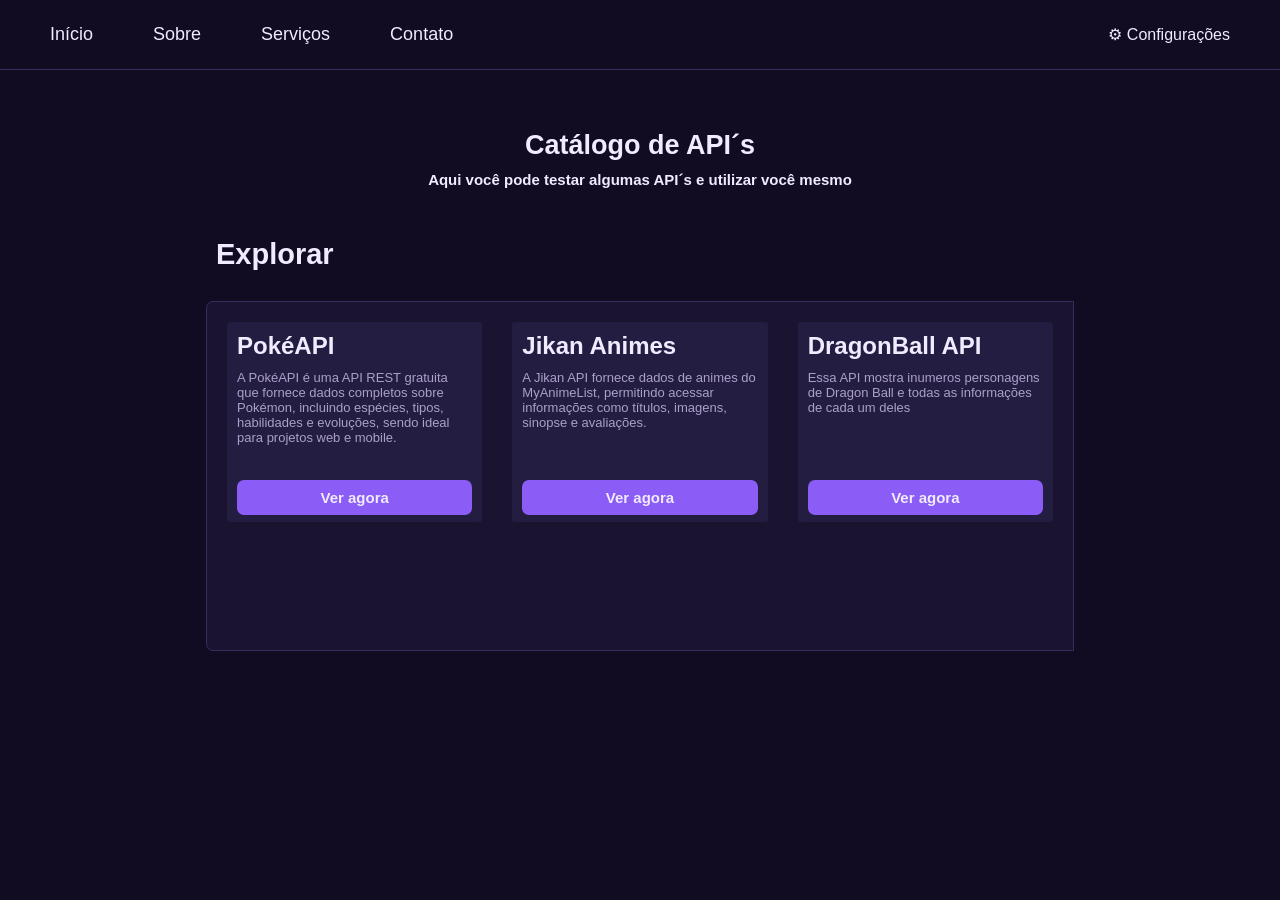
<file: index.html>
<!DOCTYPE html>
<html lang="pt-br">

<head>
    <meta charset="UTF-8">
    <meta name="viewport" content="width=device-width, initial-scale=1.0">
    <link rel="stylesheet" href="CSS/menu.css">
    <link rel="stylesheet" href="CSS/inicio.css">
    <script src="JS/gerarMenuEspecifico.js" defer></script>
    <script src="JS/inicio.js" defer></script>
    <title>Início</title>
</head>

<body>
    <header>
    </header>
    <main>
        <div class="inicio">
            <h1>Catálogo de API´s</h1>
            <p>Aqui você pode testar algumas API´s e utilizar você mesmo</p>
        </div>
        <div class="sessao">
            <div class="inicio-sessao">
                <h1>Explorar</h1>
            </div>
            <div class="catalogo">
            </div>
        </div>
        </div>
    </main>
    <script src="JS/modos.js"></script>
</body>

</html>
</file>
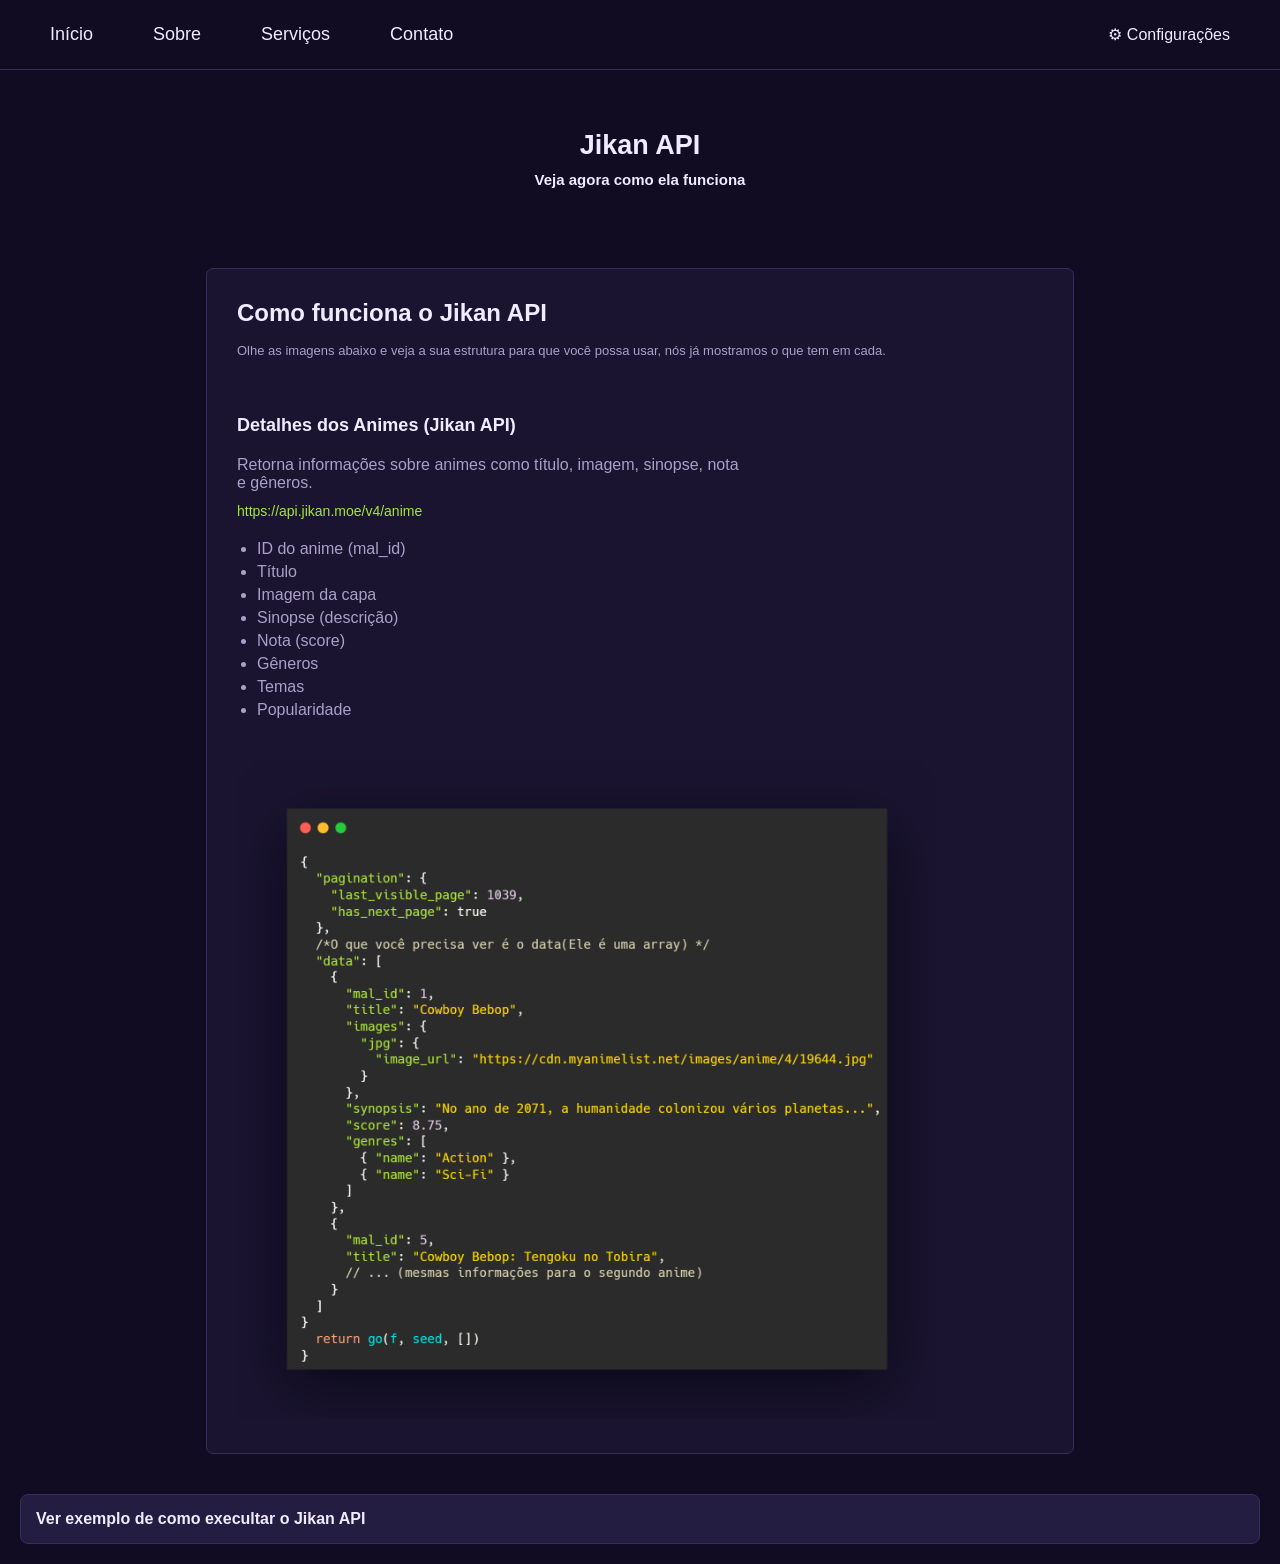
<file: HTML/animes.html>
<!DOCTYPE html>
<html lang="en">

<head>
    <meta charset="UTF-8">
    <meta name="viewport" content="width=device-width, initial-scale=1.0">
    <script src="../JS/gerarMenu.js" defer></script>
    <script src="../JS/jikan.js" defer></script>
    <link rel="stylesheet" href="../CSS/menu.css">
    <link rel="stylesheet" href="../CSS/animes.css">
    <title>Document</title>
</head>

<body>
    <header>
    </header>
    <main>
        <div class="inicio">
            <h1>Jikan API</h1>
            <p>Veja agora como ela funciona</p>
        </div>
        <div class="sessao">
            <div class="informativo">
                <div class="titulo">
                    <h2>Como funciona o Jikan API</h2>
                </div>
                <div class="descricao">
                    <p>Olhe as imagens abaixo e veja a sua estrutura para que você possa usar, nós já mostramos o que
                        tem em cada.</p>
                </div>
            </div>
            <div class="estruturas" id="estruturas">

            </div>
        </div>

        <details class="api-detalhes">
            <summary>Ver exemplo de como execultar o Jikan API</summary>
            <div class="tela-toda">
                <div class="titulo">
                    <h2>Veja todos os animes e todas as informações sobre</h2>
                </div>
                <div class="catalogo"></div>
            </div>

        </details>
    </main>
    <script src="../JS/modos.js"></script>
</body>

</html>
</file>
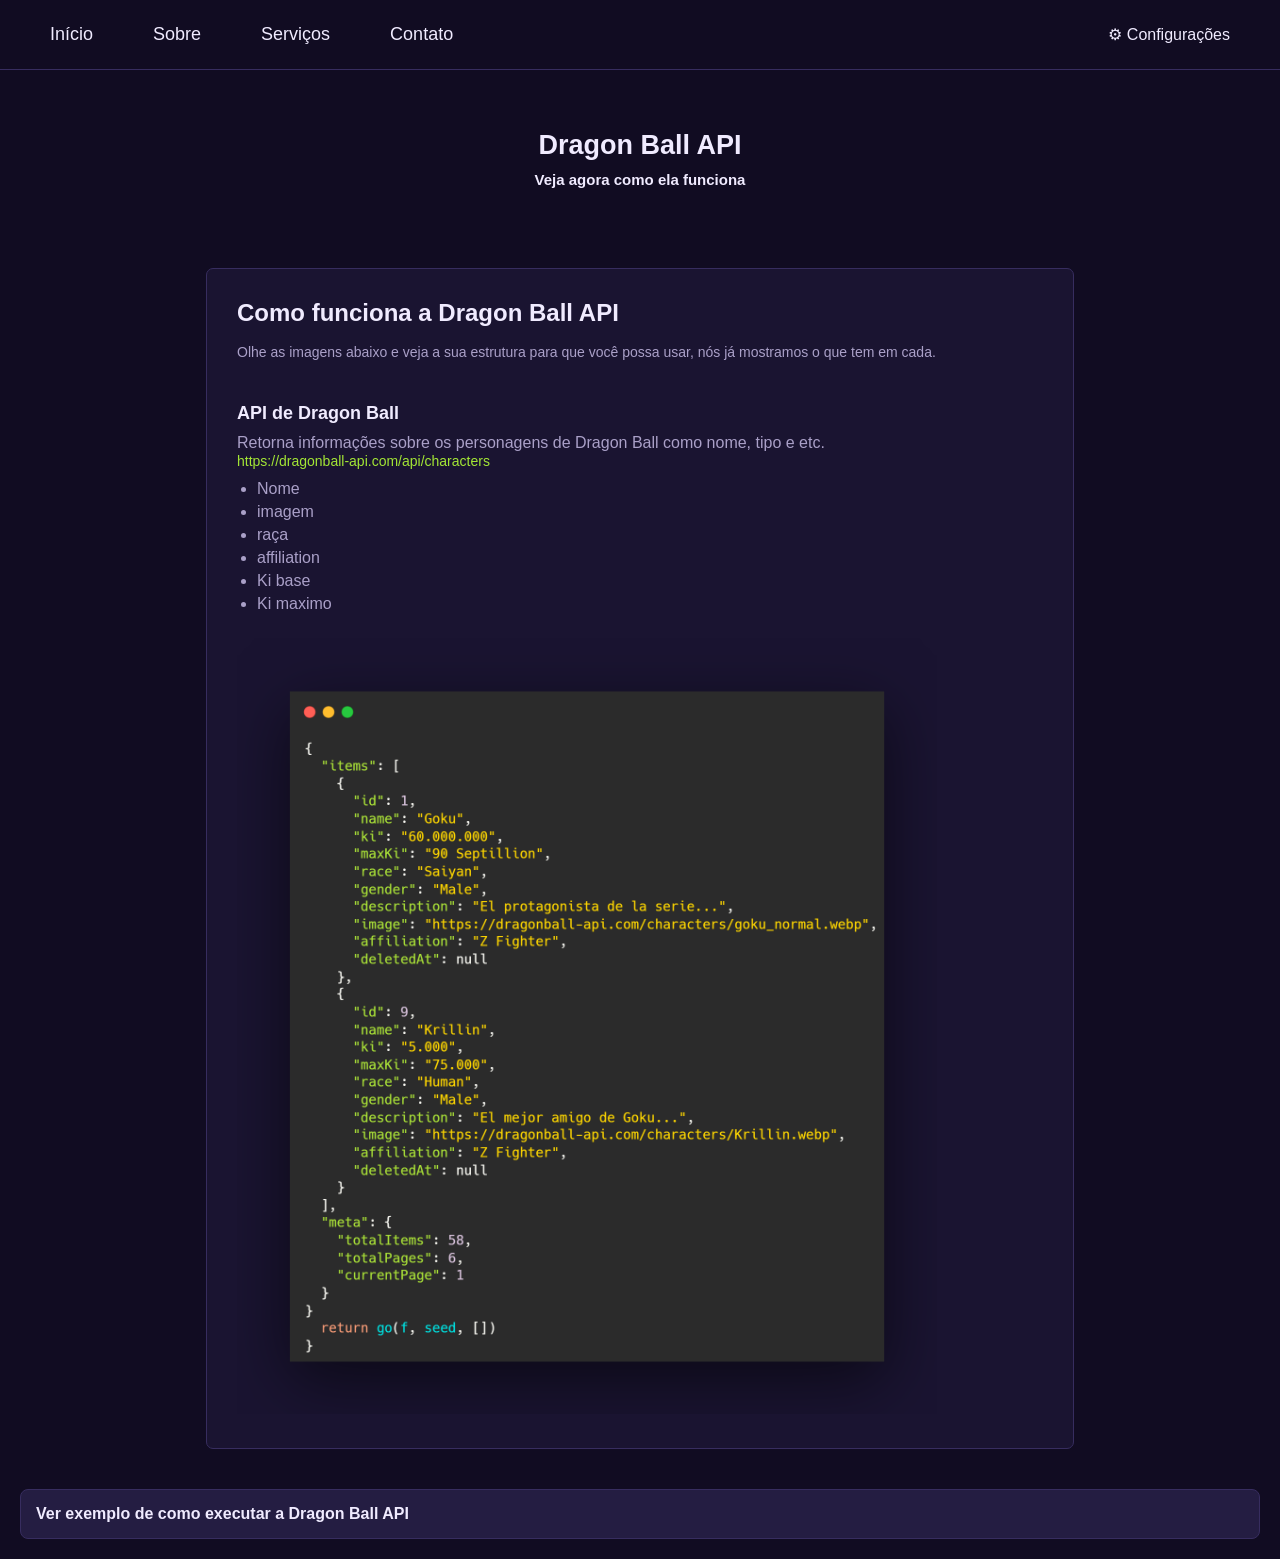
<file: HTML/dragonBall.html>
<!DOCTYPE html>
<html lang="pt-br">

<head>
    <meta charset="UTF-8">
    <meta name="viewport" content="width=device-width, initial-scale=1.0">
    <script src="../JS/gerarMenu.js" defer></script>
    <script src="../JS/dragonBall.js" defer></script>
    <link rel="stylesheet" href="../CSS/menu.css">
    <link rel="stylesheet" href="../CSS/dragonball.css"> <title>Dragon Ball API</title>
</head>

<body>
    <header>
    </header>
    <main>
        <div class="inicio">
            <h1>Dragon Ball API</h1>
            <p>Veja agora como ela funciona</p>
        </div>
        <div class="sessao">
            <div class="informativo">
                <div class="titulo">
                    <h2>Como funciona a Dragon Ball API</h2>
                </div>
                <div class="descricao">
                    <p>Olhe as imagens abaixo e veja a sua estrutura para que você possa usar, nós já mostramos o que
                        tem em cada.</p>
                </div>
            </div>
            
            <div class="estruturas" id="estruturas">
       
            </div>
        </div>

        <details class="api-detalhes">
            <summary>Ver exemplo de como executar a Dragon Ball API</summary>
            <div class="tela-toda">
                <div class="titulo">
                    <h2>Veja todos os personagens e suas informações</h2>
                </div>
                
                <div class="catalogo"></div>
                
            </div>
        </details>
    </main>
    <script src="../JS/modos.js"></script>
</body>

</html>
</file>
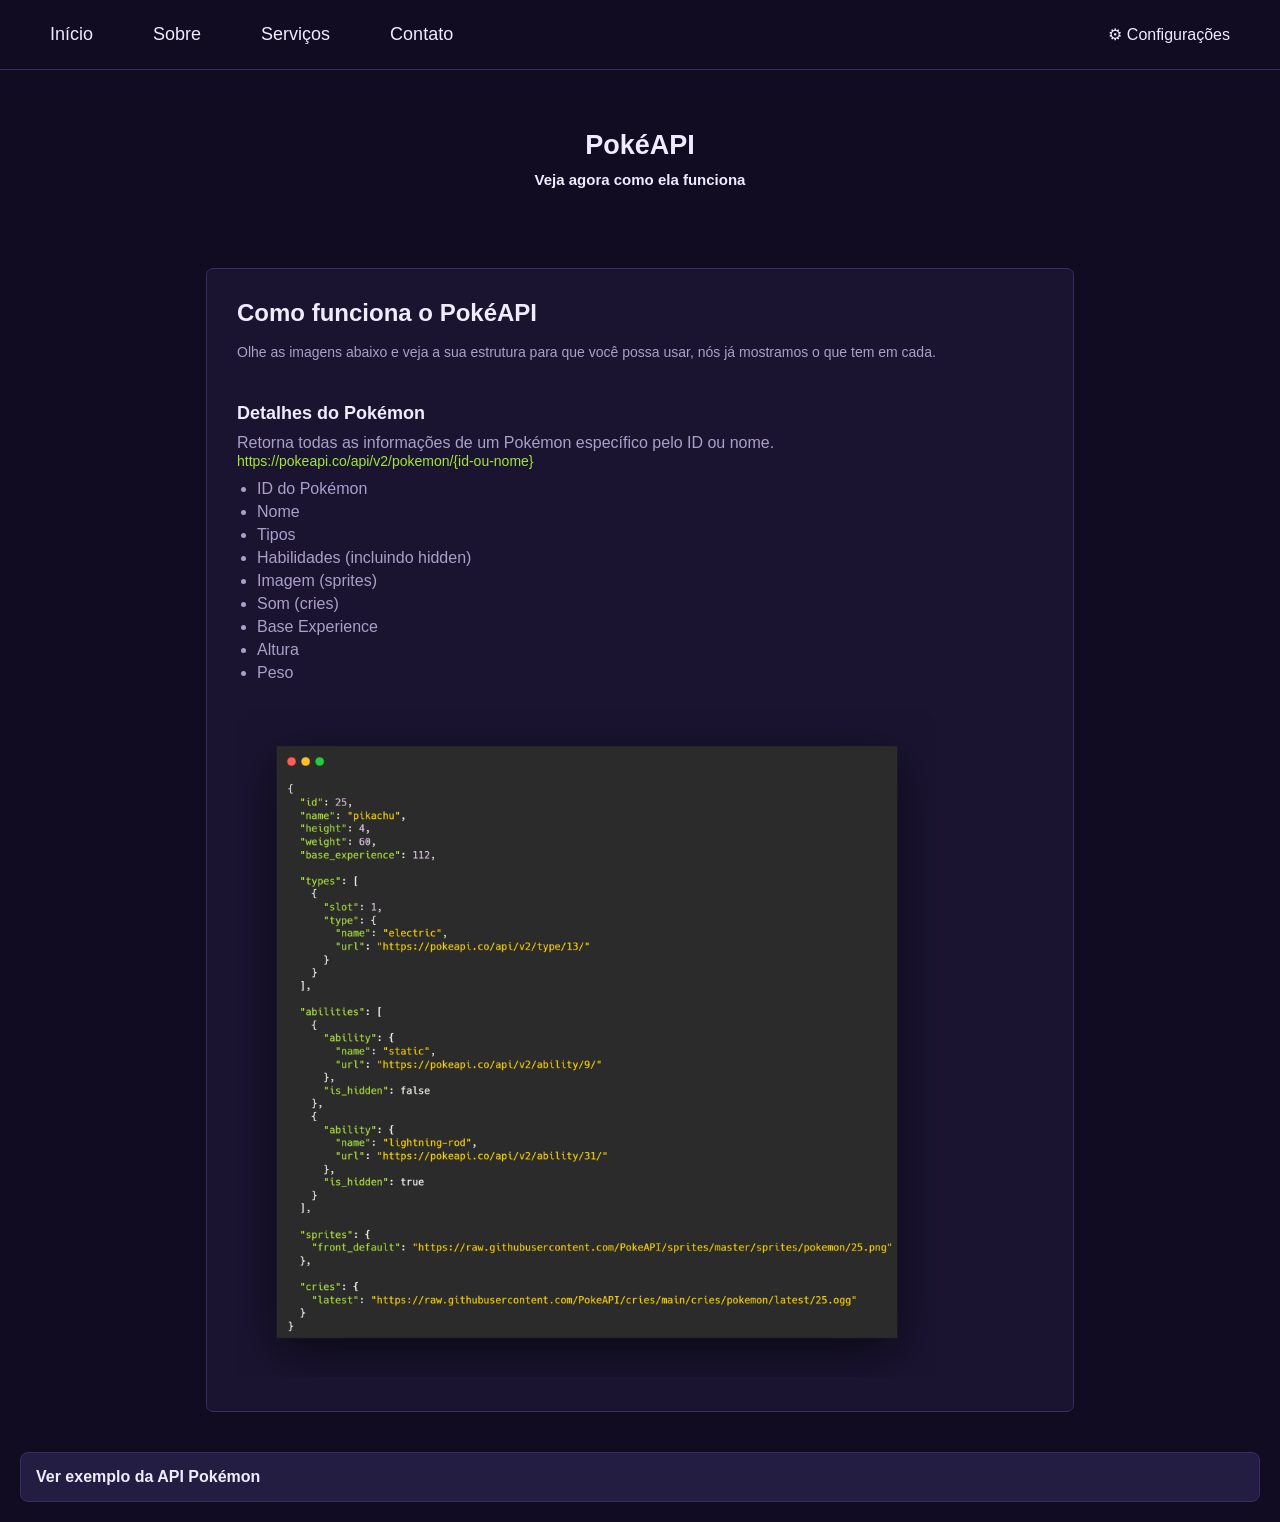
<file: HTML/pokemon.html>
<!DOCTYPE html>
<html lang="en">

<head>
    <meta charset="UTF-8">
    <meta name="viewport" content="width=device-width, initial-scale=1.0">
    <link rel="stylesheet" href="../CSS/menu.css">
    <link rel="stylesheet" href="../CSS/pokemon.css">
    <script src="../JS/pokemonApi.js" defer></script>
    <script src="../JS/gerarMenu.js" defer></script>
    <title>PokéAPI</title>
</head>

<body>
    <header>
    </header>
    <main>
        <div class="inicio">
            <h1>PokéAPI</h1>
            <p>Veja agora como ela funciona</p>
        </div>
        <div class="sessao">
            <div class="informativo">
                <div class="titulo">
                    <h2>Como funciona o PokéAPI</h2>
                </div>
                <div class="descricao">
                    <p>Olhe as imagens abaixo e veja a sua estrutura para que você possa usar, nós já mostramos o que
                        tem em cada.</p>
                </div>
            </div>
            <div class="estruturas" id="estruturas"></div>
        </div>
        <details class="api-detalhes">
            <summary>Ver exemplo da API Pokémon</summary>
            <div class="tela-toda">
                <div class="titulo">
                    <h2>Faça a busca de vários pokemons</h2>
                </div>
                <div class="input">
                    <input type="text" id="nomePokemon" placeholder="Nome ou ID do pokemon">
                    <button onclick="buscarPokemon()">Buscar</button>
                </div>

                <div class="catalogo">
                </div>
            </div>

        </details>
    </main>
    <script src="../JS/modos.js"></script>
</body>

</html>
</file>
<file: CSS/menu.css>
* {
    margin: 0;
    padding: 0;
    box-sizing: border-box;
    font-family: Arial, sans-serif;
}

:root {
    --color-background-primary: rgb(17, 12, 34);
    --color-bg-main: rgb(26, 20, 49);
    --color-bg-card: rgb(36, 29, 66);
    --color-text-primary: rgb(240, 235, 255);
    --color-text-secondary: rgb(170, 160, 200);
    --color-button-bg: rgb(139, 92, 246);
    --color-button-bg-hover: rgb(124, 58, 237);
    --color-shadown-input: rgba(167, 139, 250, 0.5);
    --color-scroll-thumb: rgb(163, 230, 53);
    --color-scroll-thumb-hover: rgb(190, 242, 100);
    --color-background-links: rgba(163, 230, 53, 0.1);
    --color-border-main: rgb(55, 45, 95);
    --color-bg-scroll-track: rgb(17, 12, 34);
    --color-background-input: rgb(26, 20, 49);
    --color-border-input: rgb(76, 60, 125);
    --color-place-input: rgb(110, 100, 140);
}

:root.light-mode {
    --color-background-primary: rgb(245, 255, 254);
    --color-bg-main: rgb(235, 248, 247);
    --color-bg-card: rgb(255, 255, 255);
    --color-text-primary: rgb(15, 45, 55);
    --color-text-secondary: rgb(70, 100, 110);
    --color-button-bg: rgb(6, 182, 212);
    --color-button-bg-hover: rgb(8, 145, 178);
    --color-shadown-input: rgba(6, 182, 212, 0.3);
    --color-scroll-thumb: rgb(132, 204, 22);
    --color-scroll-thumb-hover: rgb(101, 163, 13);
    --color-background-links: rgba(132, 204, 22, 0.15);
    --color-border-main: rgb(210, 235, 235);
    --color-bg-scroll-track: rgb(245, 255, 254);
    --color-background-input: rgb(255, 255, 255);
    --color-border-input: rgb(180, 215, 215);
    --color-place-input: rgb(130, 160, 160);
}

main {
    display: flex;
    flex-direction: column;
    width: 100%;
    padding: 20px;
    flex: 1;
    align-items: center;
    justify-content: center;
    gap: 40px;
}

body {
    background-color: var(--color-background-primary);
    min-height: 100vh;
}

header {
    background-color: var(--color-background-primary);
    padding: 15px 40px;
    border-bottom: 1px solid var(--color-border-main);
    margin-bottom: 40px;
}

nav ul {
    list-style: none;
    display: flex;
    align-items: center;
    gap: 40px;
}

nav ul .configuracoes {
    margin-left: auto;
    position: relative;
}

nav ul li a {
    text-decoration: none;
    color: var(--color-text-primary);
    font-size: 18px;
    transition: 0.3s;
    padding: 10px;
    border-radius: 5px;
}

nav ul li a:hover {
    background-color: var(--color-background-links);
}


.configuracoes summary {
    list-style: none;
    cursor: pointer;
    color: var(--color-text-primary);
    padding: 10px;
    border-radius: 5px;
    transition: 0.3s;
}

.configuracoes summary:hover {
    background-color: var(--color-background-links);
}


.configuracoes summary::-webkit-details-marker {
    display: none;
}


.configuracoes details {
    position: relative;
}

.configuracoes details[open] summary {
    background-color: var(--color-background-links);
}

.configuracoes details button {
    position: absolute;
    right: 0;
    margin-top: 10px;
    width: 150px;
    height: 35px;
    border-radius: 6px;
    border: 1px solid var(--color-border-main);
    background-color: var(--color-bg-card);
    color: var(--color-text-primary);
    cursor: pointer;
    transition: 0.3s;
}

.configuracoes details button:hover {
    background-color: var(--color-background-links);
}
</file>
<file: CSS/inicio.css>
.inicio {
    display: flex;
    flex-direction: column;
    align-items: center;
    justify-content: center;
    width: 100%;
    gap: 10px;
}

.inicio h1,
.inicio p {
    color: var(--color-text-primary);
}

.inicio h1 {
    font-size: 27px;
}

.inicio p {
    font-weight: 550;
    font-size: 15px;
}

.sessao {
    width: 70%;
    min-height: 65vh;
    display: flex;
    flex-direction: column;
    gap: 20px;
}

.inicio-sessao {
    width: 100%;
    display: flex;
    padding: 10px;
    align-items: center;
}

.inicio-sessao h1 {
    color: var(--color-text-primary);
    font-size: 29px;
}

.catalogo {
    width: 100%;
    height: 350px;
    border: 1px solid var(--color-border-main);
    border-radius: 7px 0 0 7px;
    overflow-y: auto;
    background-color: var(--color-bg-main);
    display: grid;
    grid-template-columns: repeat(3, 1fr);
    padding: 20px;
    gap: 30px;
}

.catalogo::-webkit-scrollbar {
    width: 8px;
}

.catalogo::-webkit-scrollbar-track {
    background: var(--color-bg-scroll-track);
    border-radius: 10px;
}

.catalogo::-webkit-scrollbar-thumb {
    background: var(--color-scroll-thumb);
    border-radius: 10px;
    border: 2px solid var(--color-bg-scroll-track);
}

.catalogo::-webkit-scrollbar-thumb:hover {
    background: var(--color-scroll-thumb-hover);
}

.card {
    width: 100%;
    height: 200px;
    background-color: var(--color-bg-card);
    padding: 10px;
    display: flex;
    flex-direction: column;
    border-radius: 3px;
    gap: 10px;
}

.informativo {
    display: flex;
    flex-direction: column;
    gap: 10px;
}

.titulo {
    width: 100%;
}

.titulo h2 {
    color: var(--color-text-primary);
}

.descricao {
    width: 100%;
    height: 100px;
    overflow: hidden;
}

.descricao p {
    color: var(--color-text-secondary);
    font-size: 13px;
    display: -webkit-box;
    -webkit-line-clamp: 6;
    -webkit-box-orient: vertical;
    overflow: hidden;
}

.botao {
    width: 100%;
    height: 50px;
    display: flex;
    justify-content: center;
    align-items: center;
}

.botao button {
    width: 100%;
    height: 35px;
    border-radius: 7px;
    background-color: var(--color-button-bg);
    color: var(--color-text-primary);
    font-size: 15px;
    border: none;
    font-weight: 550;
}

.botao button:hover {
    background-color: var(--color-button-bg-hover);
}
</file>
<file: CSS/animes.css>
.inicio {
    width: 100%;
    display: flex;
    flex-direction: column;
    align-items: center;
    justify-content: center;
    gap: 10px;
    margin-bottom: 40px;
}

.inicio h1,
.inicio p {
    color: var(--color-text-primary);
}

.inicio h1 {
    font-size: 27px;
}

.inicio p {
    font-weight: 550;
    font-size: 15px;
}

.sessao {
    width: 70%;
    min-height: 80vh;
    border: 1px solid var(--color-border-main);
    border-radius: 7px;
    background-color: var(--color-bg-main);
    display: flex;
    flex-direction: column;
    padding: 30px;
    gap: 40px;
}

.informativo {
    width: 100%;
    display: flex;
    flex-direction: column;
    gap: 15px;
}

.titulo {
    width: 100%;
}

.titulo h2 {
    color: var(--color-text-primary);
}

.descricao {
    width: 100%;
}

.descricao p {
    color: var(--color-text-secondary);
    font-size: 14px;
    line-height: 1.5;
}

.estruturas {
    width: 100%;
    display: flex;
    flex-direction: column;
    gap: 30px;
}

.estrutura {
    display: flex;
    flex-direction: column;
    gap: 20px;
}

.informacoes h3 {
    color: var(--color-text-primary);
    font-size: 18px;
    margin-bottom: 10px;
}

.informacoes a {
    color: var(--color-scroll-thumb);
    text-decoration: none;
    word-break: break-all;
    font-size: 14px;
}

.informacoes a:hover {
    text-decoration: underline;
    color: var(--color-scroll-thumb-hover);
}

.informacoes ul {
    margin-top: 10px;
    padding-left: 20px;
    color: var(--color-text-secondary);
}

.informacoes li {
    margin-bottom: 5px;
}

.informacoes p {
    color: var(--color-text-secondary);
}

.imagem-json img {
    width: 700px;
}

.api-detalhes {
    width: 100%;
    background-color: var(--color-bg-card);
    border: 1px solid var(--color-border-main);
    border-radius: 8px;
    padding: 15px;
    transition: 0.3s;
}

.api-detalhes summary {
    cursor: pointer;
    color: var(--color-text-primary);
    font-weight: 600;
    font-size: 16px;
    list-style: none;
    display: flex;
    align-items: center;
    gap: 10px;
}

.api-detalhes summary::-webkit-details-marker {
    display: none;
}

.api-detalhes summary:hover {
    color: var(--color-scroll-thumb);
}

.tela-toda {
    width: 100%;
    display: flex;
    flex-direction: column;
    gap: 50px;
    padding: 20px;
}

.catalogo {
    width: 100%;
    height: 350px;
    border: 1px solid var(--color-border-main);
    border-radius: 7px 0 0 7px;
    overflow-y: auto;
    background-color: var(--color-bg-main);
    display: grid;
    grid-template-columns: repeat(3, 1fr);
    padding: 20px;
    gap: 30px;
}

.catalogo::-webkit-scrollbar {
    width: 8px;
}

.catalogo::-webkit-scrollbar-track {
    background: var(--color-bg-scroll-track);
    border-radius: 10px;
}

.catalogo::-webkit-scrollbar-thumb {
    background: var(--color-scroll-thumb);
    border-radius: 10px;
    border: 2px solid var(--color-bg-scroll-track);
}

.catalogo::-webkit-scrollbar-thumb:hover {
    background: var(--color-scroll-thumb-hover);
}


.card {
    width: 100%;
    height: 300px;
    background-color: var(--color-bg-card);
    display: flex;
    border-radius: 8px; 
    gap: 15px; 
    overflow: hidden; 
    border: 1px solid var(--color-border-main); 
}

.capa {
    width: 35%; 
    min-width: 120px; 
    flex-shrink: 0; 
}

.capa img {
    width: 100%;
    height: 100%;
    object-fit: cover;
}

/* Container dos Textos */
.informacoes {
    width: 65%;
    display: flex;
    flex-direction: column;
    gap: 10px;
    padding: 15px 15px 15px 0;
}

.titulo-anime h3 {
    color: var(--color-text-primary);
    font-size: 18px;
    margin: 0;
    display: -webkit-box;
    -webkit-line-clamp: 2;
    -webkit-box-orient: vertical;
    overflow: hidden;
}

/* Sinopse (Descrição) */
.descricao {
    display: -webkit-box;
    -webkit-line-clamp: 6; 
    -webkit-box-orient: vertical;
    overflow: hidden;
}

.descricao p {
    color: var(--color-text-secondary);
    font-size: 13px;
    line-height: 1.4;
    margin: 0;
}

.avaliacao {
    width: 100%;
}
.avaliacao p{
     font-weight: bold;
    color: rgb(231, 235, 18); 
    font-size: 14px;
}

.temas {
    display: flex;
    flex-wrap: wrap; 
    gap: 6px;
    margin-top: auto; 
}

.temas span {
    background-color: var(--color-bg-main);
    color: var(--color-text-primary);
    font-size: 11px;
    font-weight: 500;
    padding: 4px 10px;
    border-radius: 12px;
    border: 1px solid var(--color-border-main);
}
</file>
<file: CSS/dragonball.css>
.inicio {
    width: 100%;
    display: flex;
    flex-direction: column;
    align-items: center;
    justify-content: center;
    gap: 10px;
    margin-bottom: 40px;
}

.inicio h1,
.inicio p {
    color: var(--color-text-primary);
}

.inicio h1 {
    font-size: 27px;
}

.inicio p {
    font-weight: 550;
    font-size: 15px;
}

.sessao {
    width: 70%;
    min-height: 100vh;
    border: 1px solid var(--color-border-main);
    border-radius: 7px;
    background-color: var(--color-bg-main);
    display: flex;
    flex-direction: column;
    padding: 30px;
    gap: 40px;
}

.informativo {
    width: 100%;
    display: flex;
    flex-direction: column;
    gap: 15px;
}

.titulo {
    width: 100%;
}

.titulo h2 {
    color: var(--color-text-primary);
}

.descricao {
    width: 100%;
}

.descricao p {
    color: var(--color-text-secondary);
    font-size: 14px;
    line-height: 1.5;
}

.estruturas {
    width: 100%;
    display: flex;
    flex-direction: column;
    gap: 30px;
}

.estrutura {
    display: flex;
    flex-direction: column;
    gap: 20px;
}

.informacoes h3 {
    color: var(--color-text-primary);
    font-size: 18px;
    margin-bottom: 10px;
}

.informacoes a {
    color: var(--color-scroll-thumb);
    text-decoration: none;
    word-break: break-all;
    font-size: 14px;
}

.informacoes a:hover {
    text-decoration: underline;
    color: var(--color-scroll-thumb-hover);
}

.informacoes ul {
    margin-top: 10px;
    padding-left: 20px;
    color: var(--color-text-secondary);
}

.informacoes li {
    margin-bottom: 5px;
}

.informacoes p {
    color: var(--color-text-secondary);
}

.imagem-json img {
    width: 700px;
}

.api-detalhes {
    width: 100%;
    background-color: var(--color-bg-card);
    border: 1px solid var(--color-border-main);
    border-radius: 8px;
    padding: 15px;
    transition: 0.3s;
}

.api-detalhes summary {
    cursor: pointer;
    color: var(--color-text-primary);
    font-weight: 600;
    font-size: 16px;
    list-style: none;
    display: flex;
    align-items: center;
    gap: 10px;
}

.api-detalhes summary::-webkit-details-marker {
    display: none;
}

.api-detalhes summary:hover {
    color: var(--color-scroll-thumb);
}

.tela-toda {
    width: 100%;
    display: flex;
    flex-direction: column;
    gap: 50px;
    padding: 20px;
}

.catalogo {
    width: 100%;
    height: 470px;
    border: 1px solid var(--color-border-main);
    border-radius: 7px 0 0 7px;
    overflow-y: auto;
    background-color: var(--color-bg-main);
    display: grid;
    grid-template-columns: repeat(4, 1fr);
    padding: 20px;
    gap: 30px;
}

.catalogo::-webkit-scrollbar {
    width: 8px;
}

.catalogo::-webkit-scrollbar-track {
    background: var(--color-bg-scroll-track);
    border-radius: 10px;
}

.catalogo::-webkit-scrollbar-thumb {
    background: var(--color-scroll-thumb);
    border-radius: 10px;
    border: 2px solid var(--color-bg-scroll-track);
}

.catalogo::-webkit-scrollbar-thumb:hover {
    background: var(--color-scroll-thumb-hover);
}

.card {
    width: 100%;
    background-color: var(--color-bg-card);
    padding: 15px; 
    display: flex;
    flex-direction: column;
    border-radius: 8px; 
    gap: 10px;
}

.imagem {
    width: 100%;
    height: 250px; 
    display: flex;
    justify-content: center;
    align-items: center;
}

.imagem img {
    width: 100%;
    height: 100%;
    object-fit: contain; 
    object-position: bottom; 
    transition: 0.5s;
}

.card:hover .imagem img {
    transform: scale(1.1); 
}

.nome {
    width: 100%;
    display: flex;
    flex-direction: column;
    justify-content: center;
    align-items: center;
    text-align: center;
    min-height: 45px;
}

.nome h3 {
    color: var(--color-text-primary);
    font-size: 18px;
}

.tipo {
    width: 100%;
    display: flex;
    padding-left: 5px; 
}

.tipo p {
    color: var(--color-text-secondary);
    font-size: 14px;
}
</file>
<file: CSS/pokemon.css>
.inicio {
    width: 100%;
    display: flex;
    flex-direction: column;
    align-items: center;
    justify-content: center;
    gap: 10px;
    margin-bottom: 40px;
}

.inicio h1,
.inicio p {
    color: var(--color-text-primary);
}

.inicio h1 {
    font-size: 27px;
}

.inicio p {
    font-weight: 550;
    font-size: 15px;
}

.sessao {
    width: 70%;
    min-height: 80vh;
    border: 1px solid var(--color-border-main);
    border-radius: 7px;
    background-color: var(--color-bg-main);
    display: flex;
    flex-direction: column;
    padding: 30px;
    gap: 40px;
}

.informativo {
    width: 100%;
    display: flex;
    flex-direction: column;
    gap: 15px;
}

.titulo {
    width: 100%;
}

.titulo h2 {
    color: var(--color-text-primary);
}

.descricao {
    width: 100%;
}

.descricao p {
    color: var(--color-text-secondary);
    font-size: 14px;
    line-height: 1.5;
}

.estruturas {
    width: 100%;
    display: flex;
    flex-direction: column;
    gap: 30px;
}

.estrutura {
    display: flex;
    flex-direction: column;
    gap: 20px;
}

.informacoes h3 {
    color: var(--color-text-primary);
    font-size: 18px;
    margin-bottom: 10px;
}

.informacoes a {
    color: var(--color-scroll-thumb);
    text-decoration: none;
    word-break: break-all;
    font-size: 14px;
}

.informacoes a:hover {
    text-decoration: underline;
    color: var(--color-scroll-thumb-hover);
}

.informacoes ul {
    margin-top: 10px;
    padding-left: 20px;
    color: var(--color-text-secondary);
}

.informacoes li {
    margin-bottom: 5px;
}

.informacoes p {
    color: var(--color-text-secondary);
}

.imagem-json img {
    width: 700px;
}

.api-detalhes {
    width: 100%;
    background-color: var(--color-bg-card);
    border: 1px solid var(--color-border-main);
    border-radius: 8px;
    padding: 15px;
    transition: 0.3s;
}

.api-detalhes summary {
    cursor: pointer;
    color: var(--color-text-primary);
    font-weight: 600;
    font-size: 16px;
    list-style: none;
    display: flex;
    align-items: center;
    gap: 10px;
}

.api-detalhes summary::-webkit-details-marker {
    display: none;
}

.api-detalhes summary:hover {
    color: var(--color-scroll-thumb);
}

.tela-toda {
    width: 100%;
    display: flex;
    flex-direction: column;
    gap: 50px;
    padding: 20px;
}

.input {
    padding: 10px;
    display: flex;
    flex-direction: column;
    gap: 10px;
}

.input input {
    width: 20%;
    height: 35px;
    padding: 8px 12px;
    outline: none;
    border-radius: 4px;
    background-color: var(--color-background-input);
    border: solid 1px var(--color-border-input);
    color: var(--color-place-input);
    transition: 0.5s;
}

.input input::-webkit-input-placeholder {
    color: var(--color-place-input);
}

.input input:focus {
    box-shadow: 0 0 0 2px var(--color-shadown-input);
}

.catalogo {
    width: 100%;
    height: 350px;
    border: 1px solid var(--color-border-main);
    border-radius: 7px 0 0 7px;
    overflow-y: auto;
    background-color: var(--color-bg-main);
    display: grid;
    grid-template-columns: repeat(4, 1fr);
    padding: 20px;
    gap: 30px;
}

.catalogo::-webkit-scrollbar {
    width: 8px;
}

.catalogo::-webkit-scrollbar-track {
    background: var(--color-bg-scroll-track);
    border-radius: 10px;
}

.catalogo::-webkit-scrollbar-thumb {
    background: var(--color-scroll-thumb);
    border-radius: 10px;
    border: 2px solid var(--color-bg-scroll-track);
}

.catalogo::-webkit-scrollbar-thumb:hover {
    background: var(--color-scroll-thumb-hover);
}

.input button {
    width: 5%;
    height: 30px;
    border-radius: 7px;
    border: none;
    color: var(--color-text-primary);
    background-color: var(--color-button-bg);
    transition: 0.5s;
}

.input button:hover {
    background-color: var(--color-button-bg-hover);
}

.card {
    width: 100%;
    background-color: var(--color-bg-card);
    padding: 10px;
    display: flex;
    flex-direction: column;
    border-radius: 3px;
    gap: 10px;
}

.imagem {
    width: 100%;
    display: flex;
    justify-content: center;
    align-items: center;
}

.imagem img {
    width: 130px;
}

.nome {
    width: 100%;
    display: flex;
    flex-direction: column;
    justify-content: center;
    align-items: center;
}

.nome h3 {
    color: var(--color-text-primary);
}

.tipo {
    width: 100%;
    display: flex;
}

.tipo p {
    color: var(--color-text-secondary);
}

.som {
    width: 100%;
    display: flex;
}

.som button {
    padding: 5px;
    border-radius: 7px;
    border: none;
    color: var(--color-text-primary);
    background-color: var(--color-button-bg);
    transition: 0.5s;
}

.som button:hover {
    background-color: var(--color-button-bg-hover);
}
</file>
